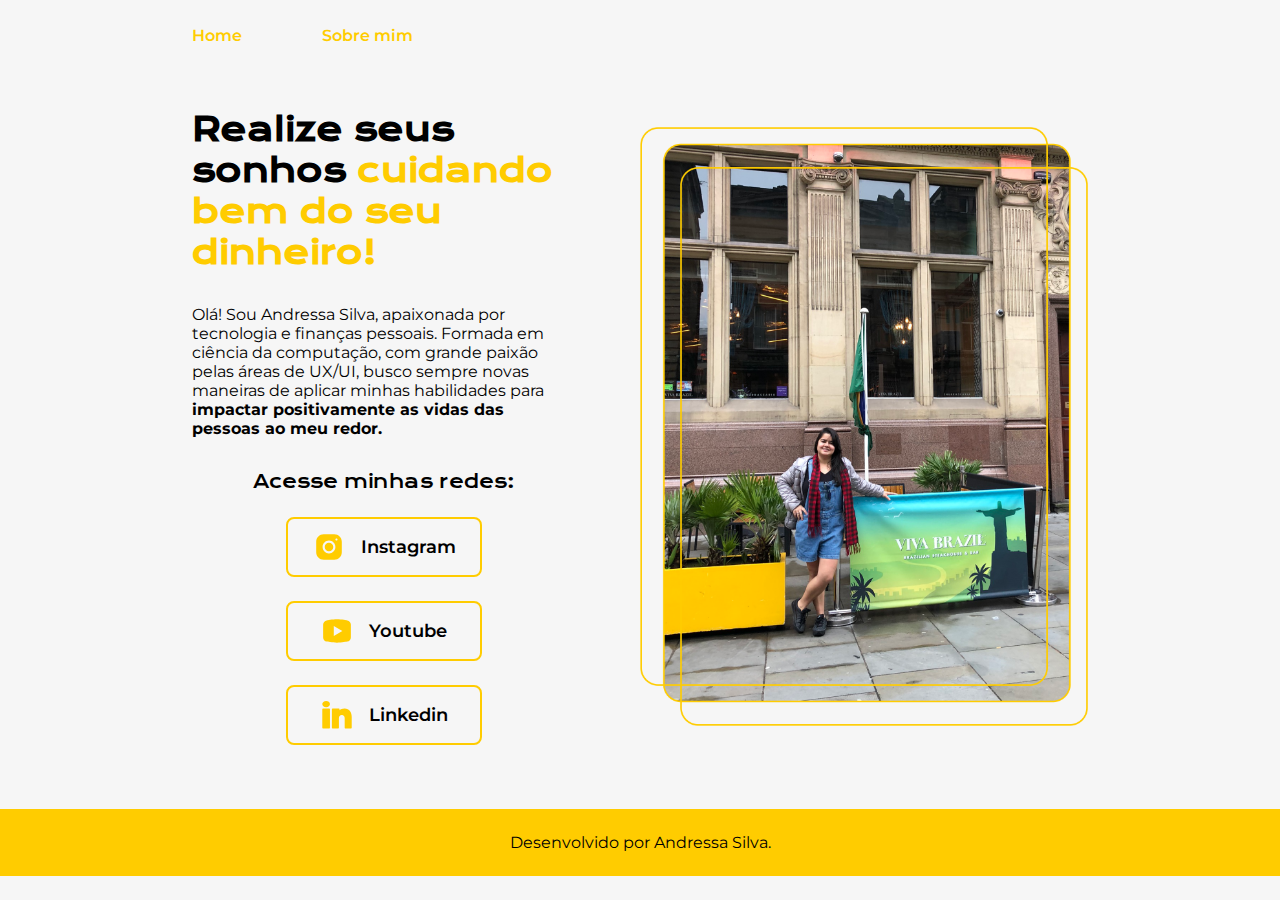
<file: index.html>
<!DOCTYPE html>
<html lang="pt-br">
  <head>
    <meta charset="UTF-8" />
    <!--Codificação de caracteres que possuem acentuação  -->
    <meta http-equiv="X-UA-Compatible" content="IE=edge" />
    <!-- Compatibilidade com o internet explorer edge-->
    <meta name="viewport" content="width=device-width, initial-scale=1.0" />
    <!-- Compatibilidade com o tamanho do dispositivo que acessa nossa página -->
    <title>Portfólio</title>
  </head>
  <link rel="stylesheet" href="./styles/style.css" />

  <body>
    <header class="cabecalho">
      <nav class="cabecalho__menu">
        <a class="cabecalho__menu__link" href="index.html">Home</a>
        <a class="cabecalho__menu__link" href="about.html">Sobre mim</a>
        <!-- <a class="cabecalho__menu__link" href="about.html">Currículo</a> -->
      </nav>
    </header>
    <main class="apresentacao">
      <section class="apresentacao__conteudo">
        <h1 class="apresentacao__conteudo__titulo">
          Realize seus sonhos
          <strong class="titulo-destaque">cuidando bem do seu dinheiro!</strong>
        </h1>
        <p class="apresentacao__conteudo__texto">
          Olá! Sou Andressa Silva, apaixonada por tecnologia e finanças
          pessoais. Formada em ciência da computação, com grande paixão pelas
          áreas de UX/UI, busco sempre novas maneiras de aplicar minhas
          habilidades para
          <strong
            >impactar positivamente as vidas das pessoas ao meu redor.</strong
          >
        </p>

        <!-- Links com os botões --------------------------------------------->
        <div class="apresentacao__links">
          <h2 class="apresentacao__links__subtitulo">Acesse minhas redes:</h2>
          <a
            class="apresentacao__links__navegacao"
            href="https://www.instagram.com/andressaszx/"
            ><img
              class="apresentacao__links__link__imgsize"
              src="./assets/instagram.svg"
            />
            Instagram</a
          >
          <a
            class="apresentacao__links__navegacao"
            href="https://www.youtube.com/channel/UCCIfBQkUmYH0Cj85IRw4_yQ"
          >
            <img
              class="apresentacao__links__link__imgsize"
              src="./assets/youtube.svg"
            />
            Youtube</a
          >
          <a
            class="apresentacao__links__navegacao"
            href="https://github.com/andressacode/"
            ><img
              class="apresentacao__links__link__imgsize"
              src="./assets/linkedin.svg"
            />
            Linkedin</a
          >
        </div>
        <!-- Fim Links com os botões ----------------------------------------->
      </section>

      <!-- Imagem principal -->
      <img
        class="apresentacao__imagem"
        src="./assets/imagem-principal.png"
        alt="Andressa em Londres em frente ao restaurante Viva Brazil"
      />
    </main>
    <footer class="rodape">
      <p>Desenvolvido por Andressa Silva.</p>
    </footer>
  </body>
</html>
</file>
<file: styles/style.css>
@import url('https://fonts.googleapis.com/css2?family=Krona+One&family=Montserrat:wght@400;600&display=swap');

:root {
  --cor-primaria: #f6f6f6;
  --cor-secundaria: #000000;
  --cor-terciaria: #ffcc00;
  --cor-hover: #fff961;

  --fonte-primaria: 'Krona One', sans-serif;
  --fonte-secundaria: 'Montserrat', sans-serif;
}

* {
  margin: 0;
  padding: 0;
}

body {
  /* height: 100vh; */
  box-sizing: border-box;
  background-color: var(--cor-primaria);
  color: var(--cor-secundaria);
}

.cabecalho {
  padding: 2% 0% 0% 15%;
}

.cabecalho__menu {
  display: flex;
  gap: 80px;
}

.cabecalho__menu__link {
  font-family: var(--fonte-secundaria);
  font-size: 1rem;
  font-weight: 600;
  color: var(--cor-terciaria);
  text-decoration: none;
}

.apresentacao {
  padding: 5% 15%;
  display: flex;
  align-items: center;
  justify-content: space-between;
  gap: 64px;
}

.apresentacao__conteudo {
  width: 50%;
  display: flex;
  flex-direction: column;
  gap: 32px;
}

.apresentacao__conteudo__titulo {
  font-size: 2rem;
  font-family: var(--fonte-primaria);
}

.apresentacao__conteudo__texto {
  font-family: var(--fonte-secundaria);
}

.apresentacao__conteudo__texto a {
  font-family: var(--fonte-secundaria);
  color: var(--cor-terciaria);
}

.titulo-destaque {
  color: var(--cor-terciaria);
}

.apresentacao__links {
  display: flex;
  flex-direction: column;
  justify-content: space-between;
  align-items: center;
  gap: 24px;
}

.apresentacao__links__subtitulo {
  font-family: var(--fonte-primaria);
  font-weight: 400;
  font-size: 1.125rem;
}

.apresentacao__links__navegacao {
  /* background-color: #ffcc00; */
  display: flex;
  justify-content: center;
  align-items: center;
  gap: 16px;
  border: 2px solid var(--cor-terciaria);
  width: 50%;
  text-align: center;
  border-radius: 8px;
  font-size: 1.125rem;
  text-decoration: none;
  padding: 12px 0;
  color: #000000;
  font-family: var(--fonte-secundaria);
  font-weight: 600;
}

.apresentacao__links__link__imgsize {
  width: 32px;
  height: 32px;
}

.apresentacao__links__link:hover {
  background-color: var(--cor-hover);
}

.apresentacao__imagem {
  width: 50%;
}

.rodape {
  padding: 24px;
  color: #000000;
  background-color: var(--cor-terciaria);
  text-align: center;
  font-family: var(--fonte-secundaria);
  font-weight: 400;
}

@media (max-width: 1200px) {
  .cabecalho {
    padding: 10%;
  }

  .cabecalho__menu {
    justify-content: center;
  }

  .apresentacao {
    flex-direction: column-reverse;
    padding: 5%;
  }

  .apresentacao__conteudo {
    width: auto;
  }
}
</file>
